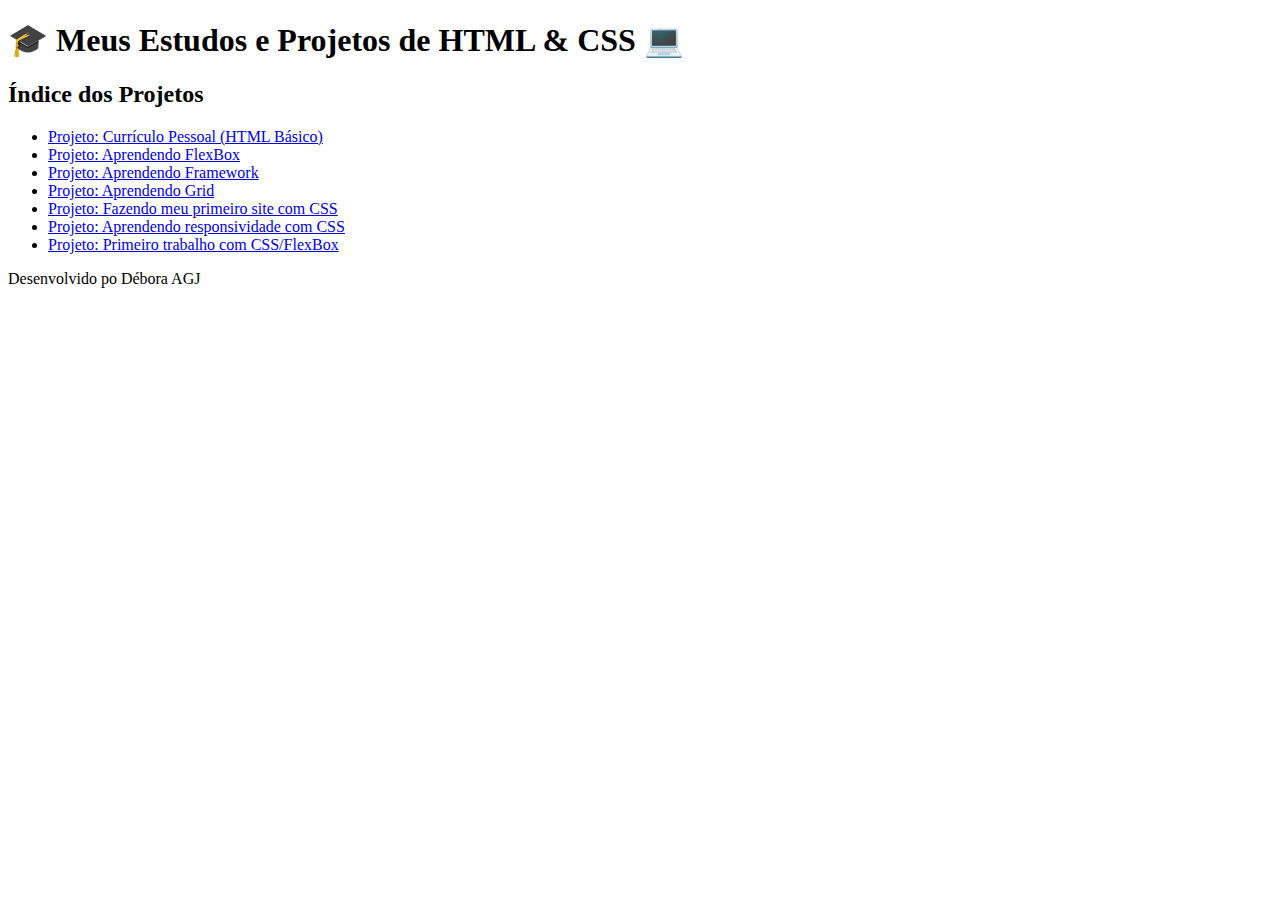
<file: index.html>
<!DOCTYPE html>
<html lang="en">
<head>
    <meta charset="UTF-8">
    <meta name="viewport" content="width=device-width, initial-scale=1.0">
    <title>Galeria de Páginas</title>
</head>
<body>
    <header>
        <h1>🎓 Meus Estudos e Projetos de HTML & CSS 💻</h1>
    </header>
    <main>
        <section>
            <h2>Índice dos Projetos</h2>
            <ul>
                <li>
                    <a href="./CurriculoComHTML/index.html" target="_blank">
                        Projeto: Currículo Pessoal (HTML Básico)
                    </a>
                </li>
                <li>
                    <a href="./FlexBox/index.html" target="_blank">
                        Projeto: Aprendendo FlexBox
                    </a>
                </li>
                <li>
                    <a href="./Framework/index.html" target="_blank">
                        Projeto: Aprendendo Framework
                    </a>
                </li>
                <li>
                    <a href="./Grid/index.html" target="_blank">
                        Projeto: Aprendendo Grid
                    </a>
                </li>
                <li>
                    <a href="./MeuPrimeiroSiteComCSS/index.html" target="_blank">
                        Projeto: Fazendo meu primeiro site com CSS
                    </a>
                </li>
                <li>
                    <a href="./Mobile/index.html" target="_blank">
                        Projeto: Aprendendo responsividade com CSS
                    </a>
                </li>
                <li>
                    <a href="./Trabalho-PortifolioEmCSSeFlexBox/index.html" target="_blank">
                        Projeto: Primeiro trabalho com CSS/FlexBox
                    </a>
                </li>
                </ul>
        </section>
    </main>
    
    <footer>
        <p>Desenvolvido po Débora AGJ</p>
    </footer>
</body>
</html>
</file>
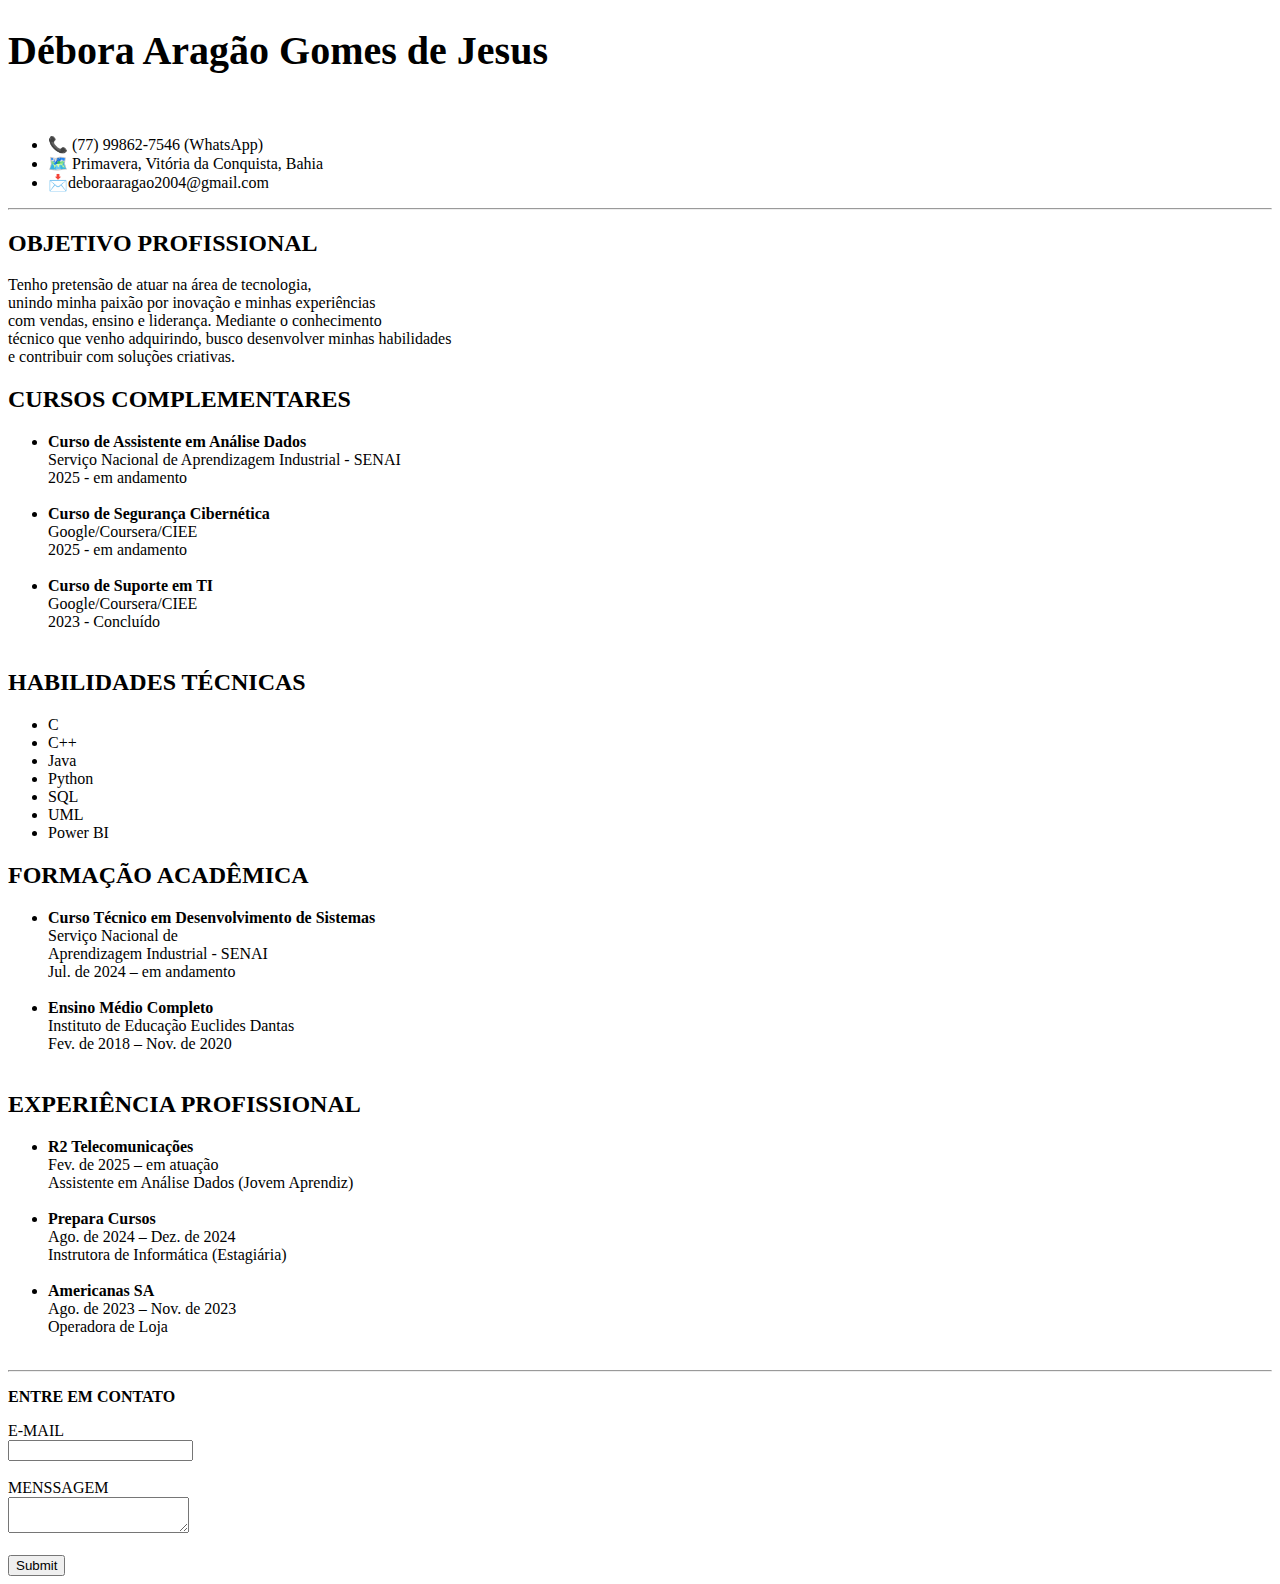
<file: CurriculoComHTML/index.html>
<!DOCTYPE html>
<html lang="pt-br">
<head>
    <meta charset="UTF-8">
    <meta name="viewport" content="width=device-width, initial-scale=1.0">
    <title>Currículo - Débora Aragão</title>
</head>
<body>

    <h1 style="font-size: 40px;">Débora Aragão Gomes de Jesus</h1><br>
    <ul>
        <li>📞 (77) 99862-7546 (WhatsApp)</li>
        <li>🗺️ Primavera, Vitória da Conquista, Bahia</li>
        <li style="cursor: pointer;">📩deboraaragao2004@gmail.com</li>
    </ul>

    <hr>

    <h2>OBJETIVO PROFISSIONAL</h2>
    <p>Tenho pretensão de atuar na área de tecnologia, <br>
        unindo minha paixão por inovação e minhas experiências <br> 
        com vendas, ensino e liderança. Mediante o conhecimento <br>
        técnico que venho adquirindo, busco desenvolver minhas habilidades <br> 
        e contribuir com soluções criativas.</p>

     <h2>CURSOS COMPLEMENTARES</h2>   
     <ul>
        <li><b>Curso de Assistente em Análise Dados</b><br>
            Serviço Nacional de Aprendizagem Industrial - SENAI <br>
            2025 - em andamento</li><br>
        <li> <b>Curso de Segurança Cibernética </b><br>
            Google/Coursera/CIEE <br>
            2025 - em andamento</li> <br>
        <li><b>Curso de Suporte em TI</b><br> 
            Google/Coursera/CIEE <br>
            2023 - Concluído</li> <br>
    </ul>

    <h2>HABILIDADES TÉCNICAS</h2> 
    
    <ul>
        <li>C</li>
        <li>C++</li>
        <li>Java</li>
        <li>Python</li>
        <li>SQL</li>
        <li>UML</li>
        <li>Power BI</li>
    </ul>

    <h2>FORMAÇÃO ACADÊMICA</h2>
     <ul>
        <li><b>Curso Técnico em Desenvolvimento de Sistemas</b><br>
        Serviço Nacional de  <br>
        Aprendizagem Industrial - SENAI <br>
        Jul. de 2024 – em andamento</li><br>
        <li><b>Ensino Médio Completo</b><br>
        Instituto de Educação Euclides Dantas <br>
        Fev. de 2018 – Nov. de 2020</li> <br>
    </ul>

    <h2>EXPERIÊNCIA PROFISSIONAL</h2>
    <ul>
        <li><b>R2 Telecomunicações</b><br>
        Fev. de 2025 – em atuação <br>
        Assistente em Análise Dados (Jovem Aprendiz)</li><br>
        <li><b>Prepara Cursos</b><br>
        Ago. de 2024 – Dez. de 2024 <br>
        Instrutora de Informática (Estagiária)</li><br>
        <li><b>Americanas SA</b><br>
        Ago. de 2023 – Nov. de 2023 <br>
        Operadora de Loja </li><br>
    </ul>

    <hr>

     <form action="formulario.html" method="post">
        <p><b> ENTRE EM CONTATO </b></p>
        E-MAIL <br><input type="email" name="e-mail"><br><br>
        MENSSAGEM <br><textarea name="" id=""></textarea><br><br>
        <input type="submit">
    </form>


</body>
</html>
</file>
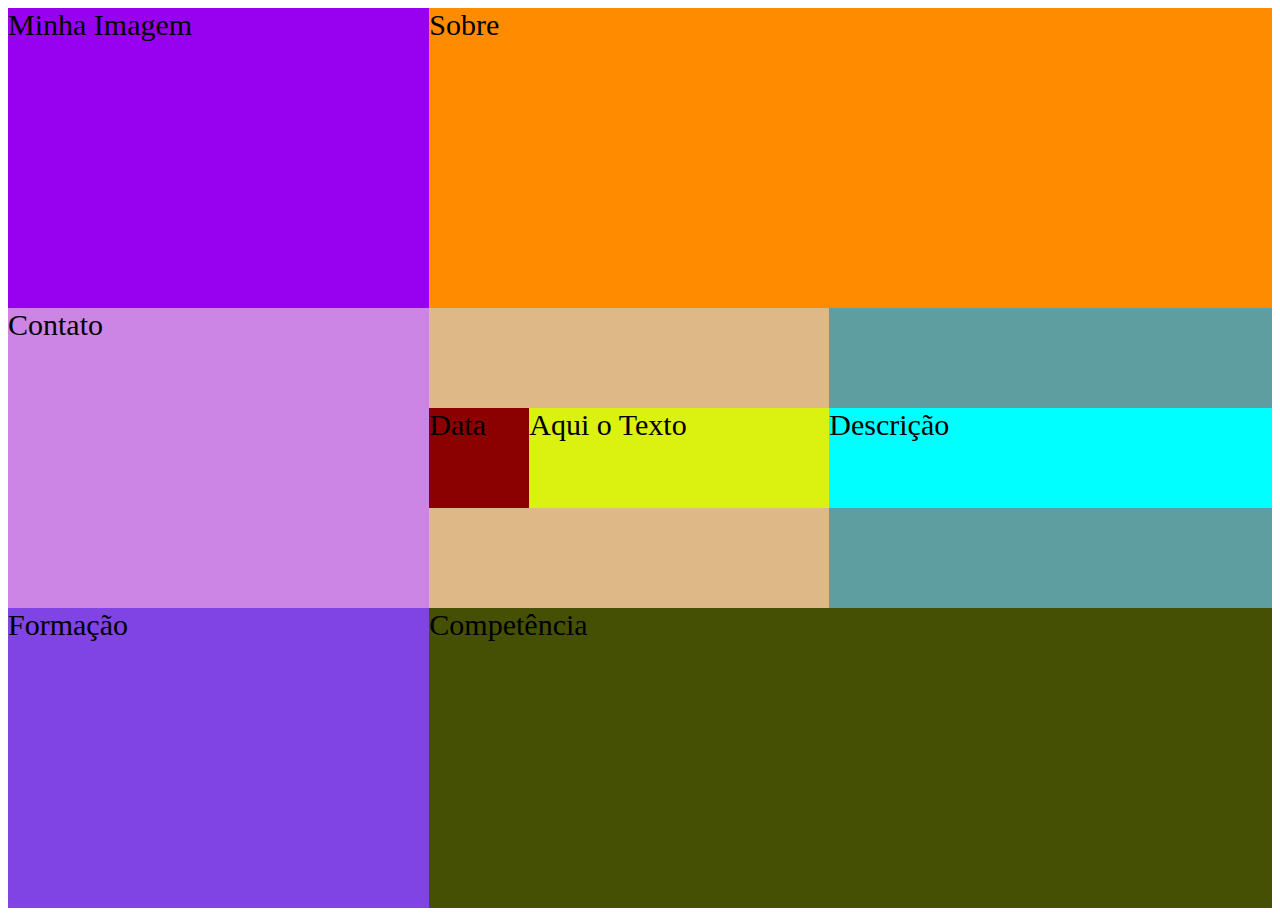
<file: FlexBox/index.html>
<!DOCTYPE html>
<html lang="pt-br">

<head>
    <meta charset="UTF-8">
    <meta name="viewport" content="width=device-width, initial-scale=1.0, user-scalable=0" />
    <link rel="stylesheet" href="style.css" type="text/css" />
    <title>Exemplo de Flexbox</title>
</head>

<body>

    <section>
        <div class="geral">

            <div class="left">
                <div class="img-perfil">Minha Imagem</div>
                <div class="contato">Contato</div>
                <div class="formacao">Formação</div>
            </div>

            <div class="right">
                <div class="sobre">Sobre</div>
                <div class="experiencia">
                    <div class="ano">
                        <div class="data">Data</div>
                        <div class="texto1">Aqui o Texto</div>
                    </div>
                    <div class="texto2">
                        <div class="descricao">Descrição</div>
                    </div>
                </div>
                <div class="competencia">Competência</div>
            </div>
        </div>
    </section>

</body>

</html>
</file>
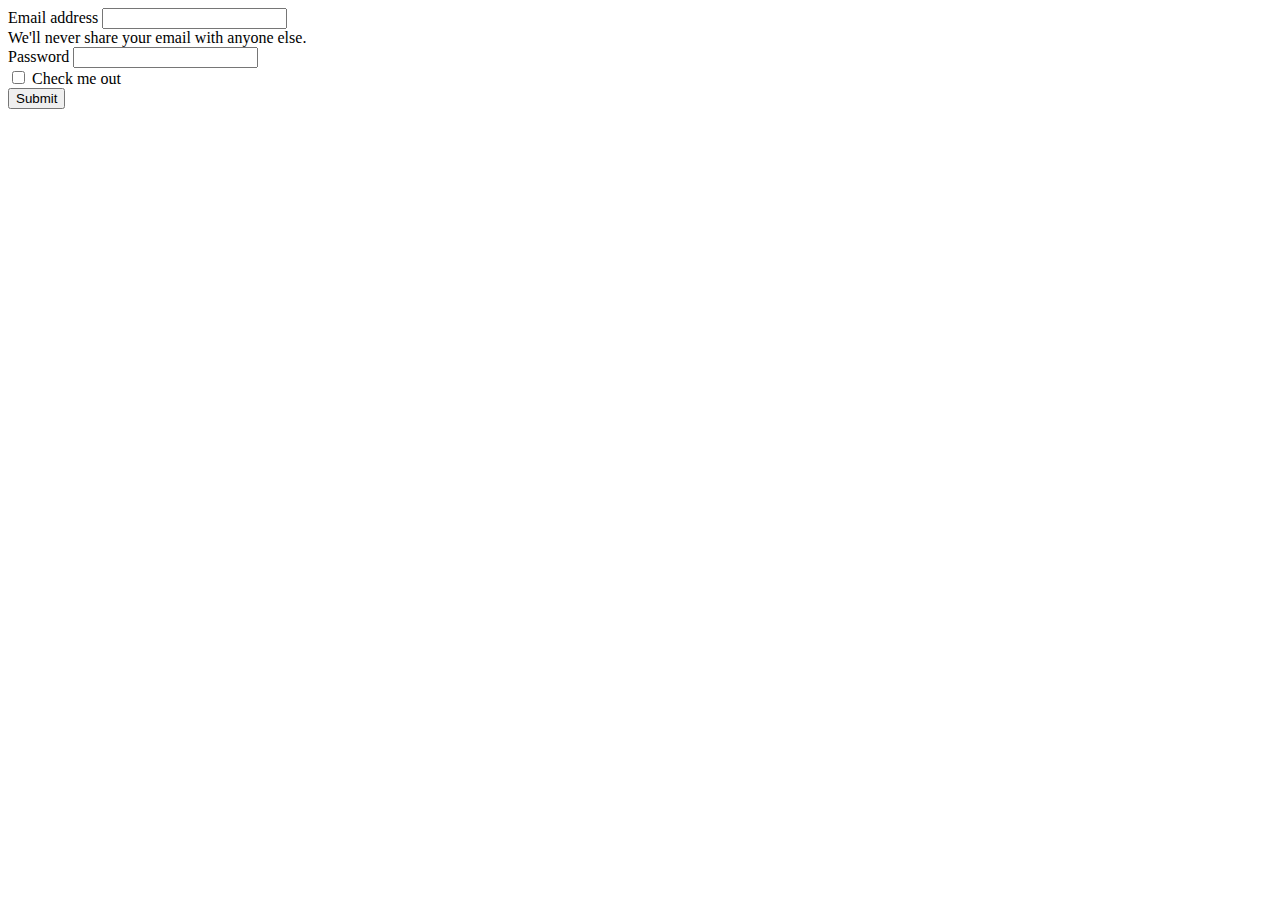
<file: Framework/index.html>
<!DOCTYPE html>
<html lang="en">

<head>
    <meta charset="UTF-8">
    <meta name="viewport" content="width=device-width, initial-scale=1.0">
    <link href="https://cdn.jsdelivr.net/npm/bootstrap@5.3.8/dist/css/bootstrap.min.css" rel="stylesheet"
        integrity="sha384-sRIl4kxILFvY47J16cr9ZwB07vP4J8+LH7qKQnuqkuIAvNWLzeN8tE5YBujZqJLB" crossorigin="anonymous">
    <title>Document</title>
</head>

<body>
    <form>
        <div class="mb-3">
            <label for="exampleInputEmail1" class="form-label">Email address</label>
            <input type="email" class="form-control" id="exampleInputEmail1" aria-describedby="emailHelp">
            <div id="emailHelp" class="form-text">We'll never share your email with anyone else.</div>
        </div>
        <div class="mb-3">
            <label for="exampleInputPassword1" class="form-label">Password</label>
            <input type="password" class="form-control" id="exampleInputPassword1">
        </div>
        <div class="mb-3 form-check">
            <input type="checkbox" class="form-check-input" id="exampleCheck1">
            <label class="form-check-label" for="exampleCheck1">Check me out</label>
        </div>
        <button type="submit" class="btn btn-primary">Submit</button>
    </form>
</body>

</html>
</file>
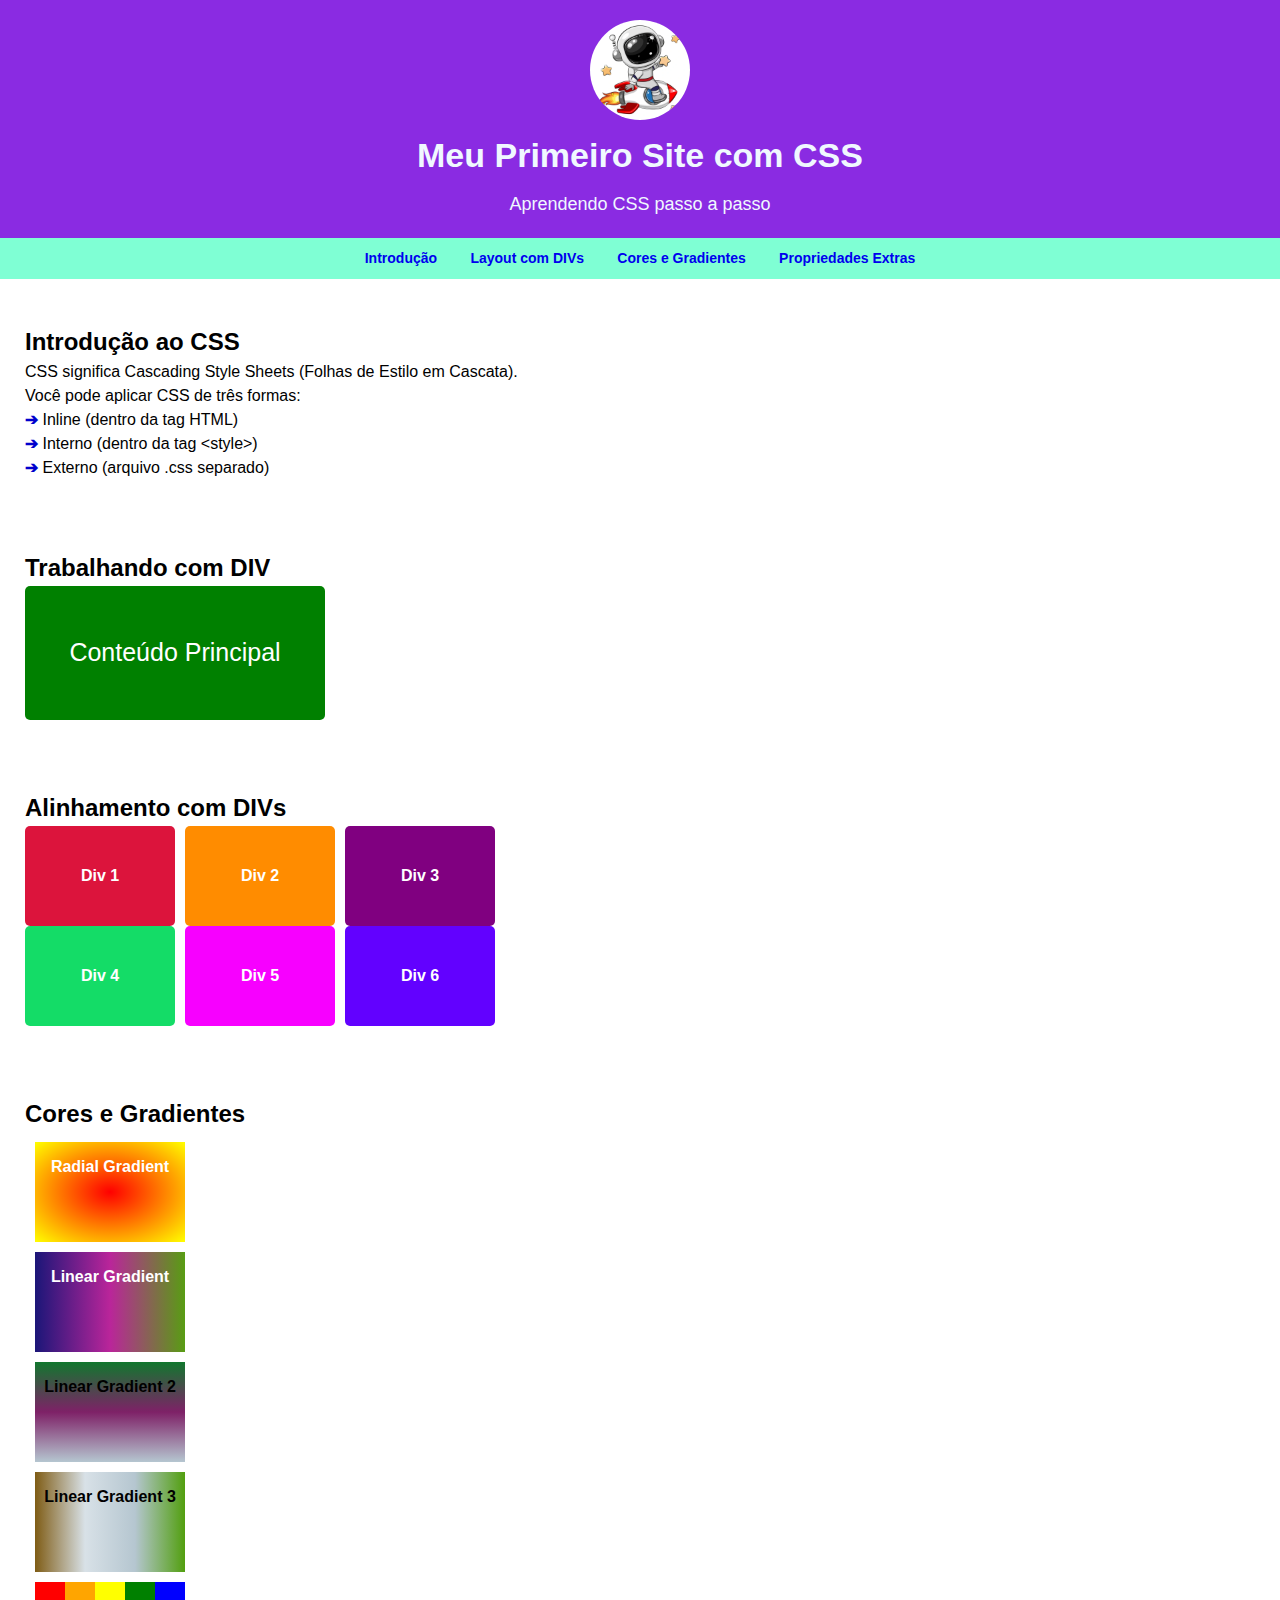
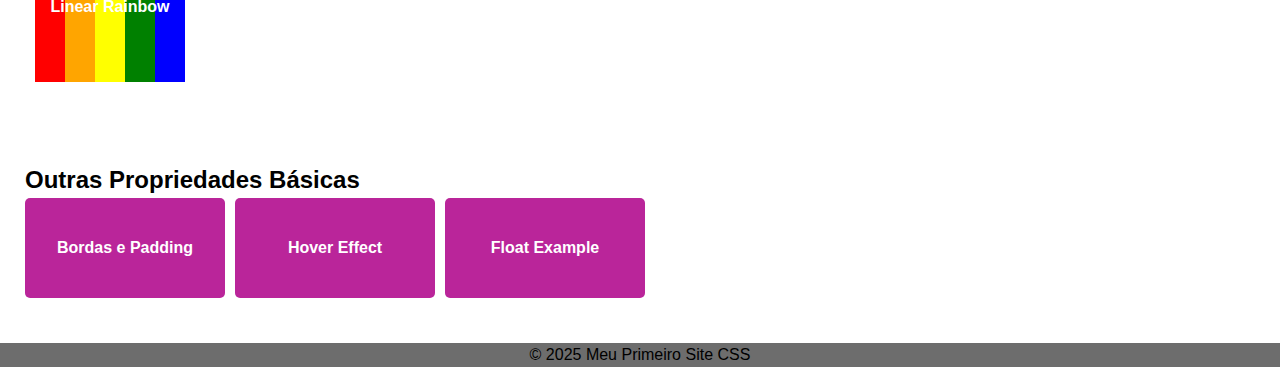
<file: MeuPrimeiroSiteComCSS/index.html>
<!DOCTYPE html>
<html lang="pt-br">

<head>
    <meta charset="UTF-8">
    <title>Aula Básica de CSS</title>
    <link rel="stylesheet" href="style.css">
</head>

<body>

    <!-- =========================
         Cabeçalho - id (Identificador único) - class (Classe reutilizável)
         ========================= -->
    <header class="header">
        <div class="profile-photo"></div>
        <h1 class="main-title">Meu Primeiro Site com CSS</h1>
        <p class="subtitle">Aprendendo CSS passo a passo</p>
    </header>

    <!-- =========================
         Menu de Navegação
         ========================= -->
    <nav class="main-nav">
        <a href="#sec-intro">Introdução</a>
        <a href="#sec-layout">Layout com DIVs</a>
        <a href="#sec-colors">Cores e Gradientes</a>
        <a href="#sec-extras">Propriedades Extras</a>
    </nav>

    <!-- =========================
         Seção 1 - Introdução
         ========================= -->
    <section id="sec-intro" class="section">
        <h2>Introdução ao CSS</h2>
        <p>CSS significa Cascading Style Sheets (Folhas de Estilo em Cascata).</p>
        <p>Você pode aplicar CSS de três formas:</p>
        <ul>
            <li>Inline (dentro da tag HTML)</li>
            <li>Interno (dentro da tag &lt;style&gt;)</li>
            <li>Externo (arquivo .css separado)</li>
        </ul>
    </section>

    <!-- =========================
     Seção 2 - Trabalhando com DIV - Usada para agrupar elementos e organizar o layout de uma página.
     ========================= -->
    <section id="sec-layout" class="section">
        <h2>Trabalhando com DIV</h2>
        <div class="box-principal">Conteúdo Principal</div> <!-- Box: Caixa-->
    </section>

    <!-- =========================
     Seção 3 - Alinhamento com DIVs
     ========================= -->
    <section id="sec-alinhamento" class="section">
        <h2>Alinhamento com DIVs</h2>
        <div class="alinhamento-box box1">Div 1</div>
        <div class="alinhamento-box box2">Div 2</div>
        <div class="alinhamento-box box3">Div 3</div>
        <div style="clear: both;"></div> 
        <div class="alinhamento-box box4">Div 4</div>
        <div class="alinhamento-box box5">Div 5</div>
        <div class="alinhamento-box box6">Div 6</div>
        <div style="clear: both;"></div> 
    </section>


    <!-- =========================
         Seção 4 - Cores e Gradientes
         ========================= -->
    <section id="sec-colors" class="section">
        <h2>Cores e Gradientes</h2>
        <div class="color-box color1">Radial Gradient</div>
        <div class="color-box color2">Linear Gradient</div>
        <div class="color-box color3">Linear Gradient 2</div>
        <div class="color-box color4">Linear Gradient 3</div>
        <div class="color-box color5">Linear Rainbow</div>
    </section>

    <!-- =========================
         Seção 5 - Propriedades Extras
         ========================= -->
    <section id="sec-extras" class="section">
        <h2>Outras Propriedades Básicas</h2>
        <div class="extras">
            <div class="extra-box border-box">Bordas e Padding</div>
            <div class="extra-box hover-box">Hover Effect</div>
            <div class="extra-box float-box">Float Example</div>
            <div style="clear:both;"></div> 
        </div>
    </section>

    <footer class="footer">
        <p>© 2025 Meu Primeiro Site CSS</p>
    </footer>

</body>

</html>
</file>
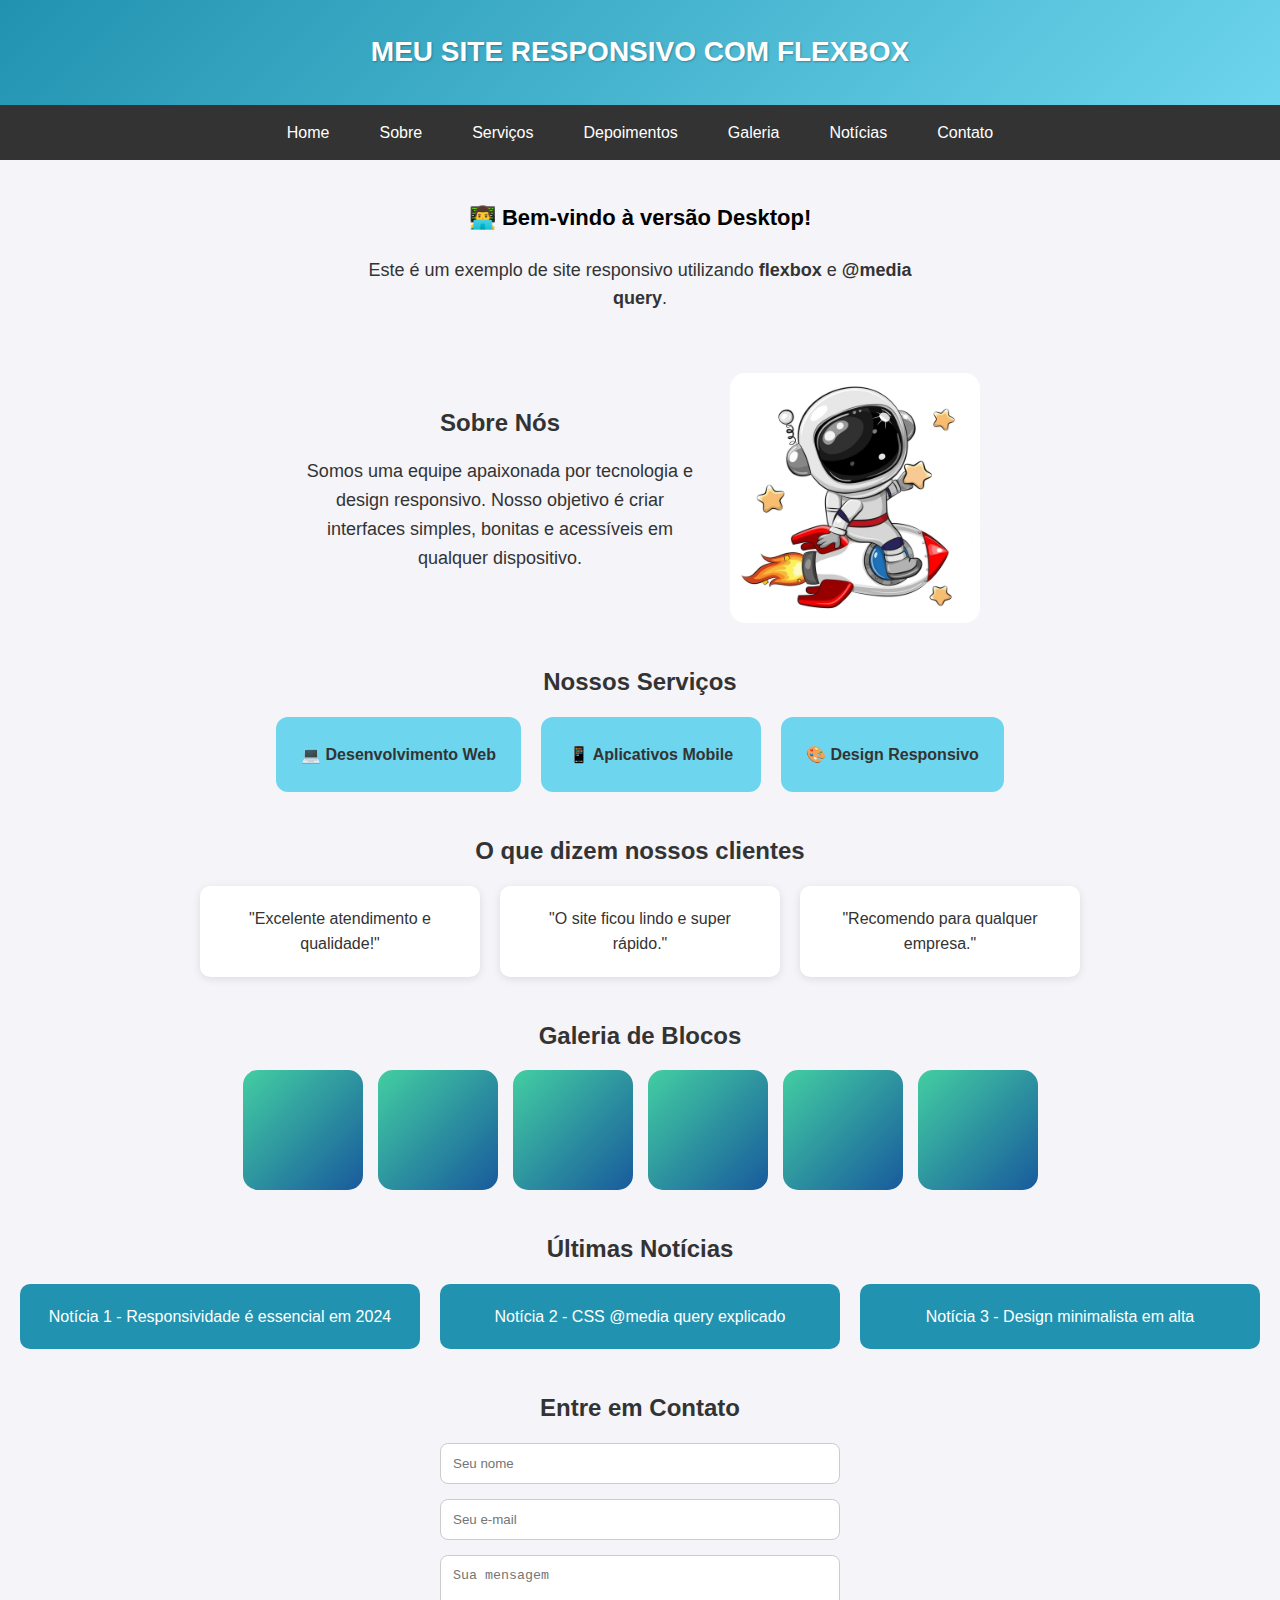
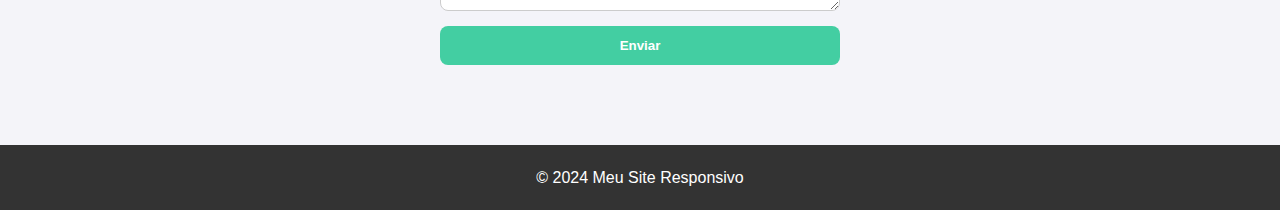
<file: Mobile/index.html>
<!DOCTYPE html>
<html lang="pt-br">
<head>
    <meta charset="UTF-8">
    <meta name="viewport" content="width=device-width, initial-scale=1.0">
    <title>Meu Site Responsivo Completo</title>
    <link rel="stylesheet" href="style.css">
</head>
<body>
    <header>
        <h1>MEU SITE RESPONSIVO COM FLEXBOX</h1>
    </header>

    <nav>
        <ul>
            <li><a href="#">Home</a></li>
            <li><a href="#">Sobre</a></li>
            <li><a href="#">Serviços</a></li>
            <li><a href="#">Depoimentos</a></li>
            <li><a href="#">Galeria</a></li>
            <li><a href="#">Notícias</a></li>
            <li><a href="#">Contato</a></li>
        </ul>
    </nav>

    <main>
        <section>
            <h2 class="msg-desktop">👨‍💻 Bem-vindo à versão Desktop!</h2>
            <h2 class="msg-mobile">📱 Bem-vindo à versão Mobile!</h2>
            <p>Este é um exemplo de site responsivo utilizando <b>flexbox</b> e <b>@media query</b>.</p>
        </section>

        <section class="sobre">
            <div class="sobre-texto">
                <h2>Sobre Nós</h2>
                <p>Somos uma equipe apaixonada por tecnologia e design responsivo. Nosso objetivo é criar interfaces simples, bonitas e acessíveis em qualquer dispositivo.</p>
            </div>
            <div class="sobre-img"></div>
        </section>

        <section class="servicos">
            <h2>Nossos Serviços</h2>
            <div class="cards">
                <div class="card">💻 Desenvolvimento Web</div>
                <div class="card">📱 Aplicativos Mobile</div>
                <div class="card">🎨 Design Responsivo</div>
            </div>
        </section>

        <section class="depoimentos">
            <h2>O que dizem nossos clientes</h2>
            <div class="depoimentos-flex">
                <div class="depoimento">"Excelente atendimento e qualidade!"</div>
                <div class="depoimento">"O site ficou lindo e super rápido."</div>
                <div class="depoimento">"Recomendo para qualquer empresa."</div>
            </div>
        </section>

        <section>
            <h2>Galeria de Blocos</h2>
            <div class="flex">
                <div class="bloco"></div>
                <div class="bloco"></div>
                <div class="bloco"></div>
                <div class="bloco"></div>
                <div class="bloco"></div>
                <div class="bloco"></div>
            </div>
        </section>

        <section class="noticias">
            <h2>Últimas Notícias</h2>
            <div class="noticias-grid">
                <div class="noticia">Notícia 1 - Responsividade é essencial em 2024</div>
                <div class="noticia">Notícia 2 - CSS @media query explicado</div>
                <div class="noticia">Notícia 3 - Design minimalista em alta</div>
            </div>
        </section>

        <section class="contato">
            <h2>Entre em Contato</h2>
            <form>
                <input type="text" placeholder="Seu nome" required>
                <input type="email" placeholder="Seu e-mail" required>
                <textarea placeholder="Sua mensagem"></textarea>
                <button type="submit">Enviar</button>
            </form>
        </section>
    </main>

    <footer>
        <p>© 2024 Meu Site Responsivo </p>
    </footer>
</body>
</html>
</file>
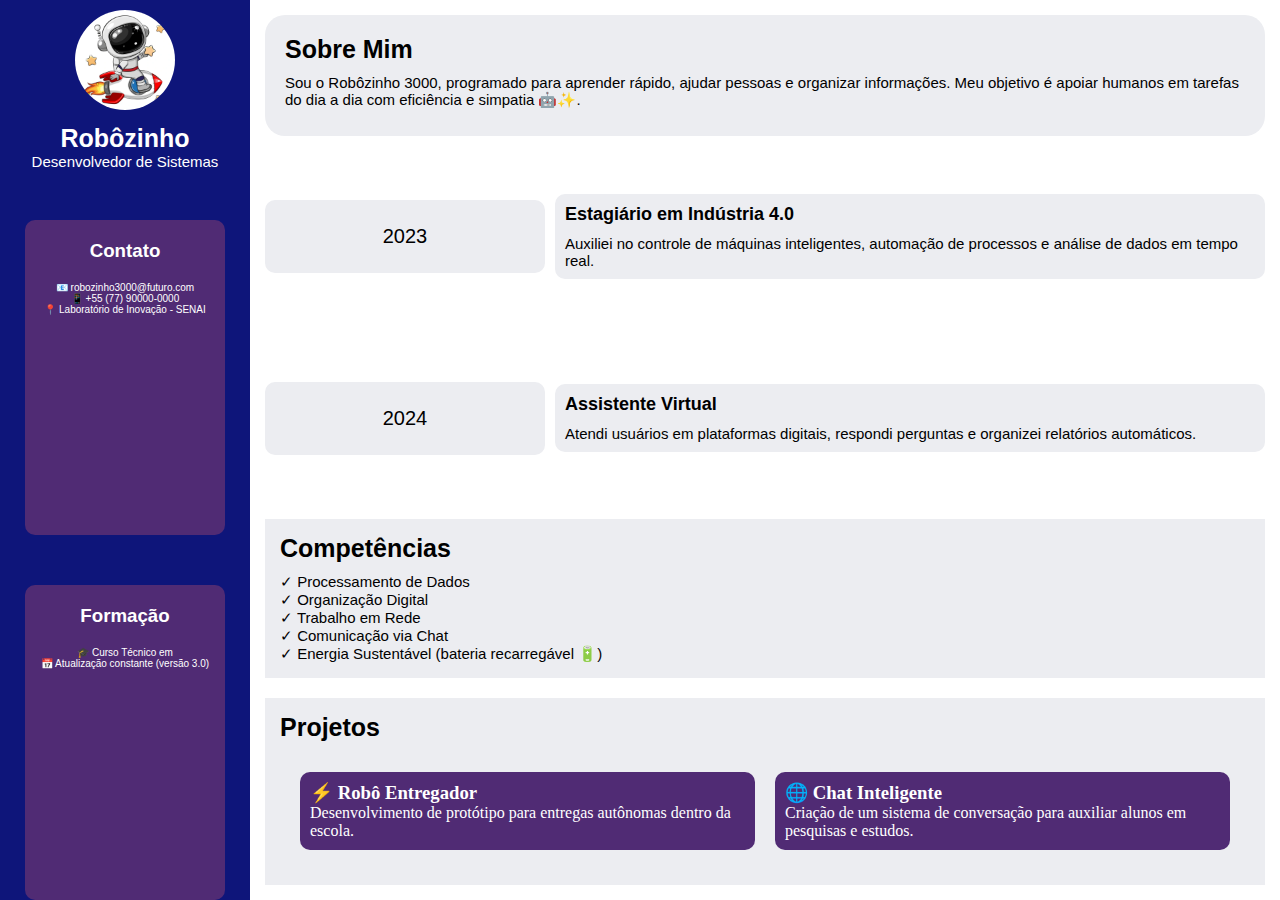
<file: Trabalho-PortifolioEmCSSeFlexBox/index.html>
<!DOCTYPE html>
<html lang="pt-br">

<head>
  <meta charset="UTF-8">
  <meta name="viewport" content="width=device-width, initial-scale=1.0, user-scalable=0" />
  <link rel="stylesheet" href="style.css" type="text/css" />
  <title>Currículo do Robôzinho</title>
</head>

<body>

  <section>
    <div class="geral">

      <!-- COLUNA ESQUERDA -->
      <div class="left">
        <div class="img-perfil">
          <img src="imagem.webp" alt="Foto do Robôzinho" width="120">
          <h2>Robôzinho</h2>
          <p>Desenvolvedor de Sistemas</p>
        </div>

        <div class="contato">
          <h3>Contato</h3>
          <p>📧 robozinho3000@futuro.com</p>
          <p>📱 +55 (77) 90000-0000</p>
          <p>📍 Laboratório de Inovação - SENAI</p>
        </div>

        <div class="formacao">
          <h3>Formação</h3>
          <p>🎓 Curso Técnico em </p>
          <p>📅 Atualização constante (versão 3.0)</p>
        </div>
      </div>

      <!-- COLUNA DIREITA -->
      <div class="right">

        <div class="sobre">
          <h2>Sobre Mim</h2>
          <p>Sou o Robôzinho 3000, programado para aprender rápido, ajudar pessoas e organizar informações.
            Meu objetivo é apoiar humanos em tarefas do dia a dia com eficiência e simpatia 🤖✨.</p>
        </div>

        <div class="experiencia">
          <div class="ano">2023</div>
          <div class="texto">
            <h3>Estagiário em Indústria 4.0</h3>
            <p>Auxiliei no controle de máquinas inteligentes, automação de processos e análise de dados em tempo real.
            </p>
          </div>
        </div>

        <div class="experiencia">
          <div class="ano">2024</div>
          <div class="texto">
            <h3>Assistente Virtual</h3>
            <p>Atendi usuários em plataformas digitais, respondi perguntas e organizei relatórios automáticos.</p>
          </div>
        </div>

        <div class="competencia">
          <h2>Competências</h2>
          <ul>
            <li>Processamento de Dados</li>
            <li>Organização Digital</li>
            <li>Trabalho em Rede</li>
            <li>Comunicação via Chat</li>
            <li>Energia Sustentável (bateria recarregável 🔋)</li>
          </ul>
        </div>

        <div class="projetos">
          <h2>Projetos</h2>
          <div class="lista-projetos">
            <div class="projeto">
              <h3>⚡ Robô Entregador</h3>
              <p>Desenvolvimento de protótipo para entregas autônomas dentro da escola.</p>
            </div>
            <div class="projeto">
              <h3>🌐 Chat Inteligente</h3>
              <p>Criação de um sistema de conversação para auxiliar alunos em pesquisas e estudos.</p>
            </div>
          </div>
        </div>

      </div>
    </div>
  </section>
</body>

</html>
</file>
<file: FlexBox/style.css>
*{
    font-size: 30px;
}

.geral{
    display: flex;
    background-color: olive;
    height: 900px;
}

/* LADO ESQUERDO */

.left{
    flex: 1;
    display: flex;
    flex-direction: column;
    background-color: rgb(233, 233, 92);
}

.img-perfil{
    flex: 1;
    background-color: rgb(152, 0, 240);
}

.contato{
    flex: 1;
    background-color: rgb(204, 133, 228);
}

.formacao{
    flex: 1;
    background-color: rgb(128, 67, 228);
}

/* LADO DIREITO */

.right{
    flex: 2;
    display: flex;
    flex-direction: column;
    background-color: rgb(69, 80, 5);
}


.sobre{
    flex: 1;
    background-color: darkorange;
}

/*experiencia é pai de ano*/

.experiencia{
    flex: 1;
    display: flex;
    flex-direction: row;
}

/*ano é pai de data e texto*/

.ano{
    flex: 1;
    display: flex;
    align-items: center;
    justify-content: space-between;
    background-color: burlywood;
}

.data{
    justify-content: flex-start;
    background-color: darkred;
    height: 100px;
    width: 100px;
}

.texto1{
    justify-content: flex-end;
    background-color: rgb(219, 241, 16);
    height: 100px;
    width: 300px;
}

/* texto2 é pai de descrição */

.texto2{
    flex: 2;
    display: flex;
    align-items: center;
    flex-direction: row;
    background-color: cadetblue;
}

.descricao{
    flex: 1;
    background-color: aqua;
    height: 100px;
    width: 20px;
}

.competencia{
    flex: 1;
}
</file>
<file: MeuPrimeiroSiteComCSS/style.css>
*{
    margin: 0;
    padding: 0;
}

body{
    font-family: Verdana, Geneva, Tahoma, sans-serif;
    background-color: white;
    color: black;
    line-height: 1.5;
}

/* CABEÇALHO */

header{
    background-color: blueviolet;
    color:white;
    text-align: center;
    padding: 20px;
}

.profile-photo{
    background-color: aliceblue;
    width: 100px;
    height: 100px;
    border-radius: 50%;
    margin: 0 auto 10px auto;
    background-image: url('imagem.webp');
    background-size: cover;
    background-position: center;
}

.main-title{
    margin-bottom: 10px;
    font-size: 34px;
    color:aliceblue;
}

.subtitle{
    font-size: 18px;
    color:aliceblue;
}

/* MENU DE NAVEGAÇÃO*/

.main-nav{
    text-align: center;
    color: aliceblue;
    font-size: 12px;
    text-decoration: none;
    font-weight: bold;
    background-color:aquamarine;
    padding: 10px 0;
    margin-bottom: 20px;
    
}

.main-nav a{
    font-size: 14px;
    text-decoration: none;
    font-weight: bold;
    margin: 0 15px;
    transition: color 0.3s;
    transition: font-size 0.3s;
}

.main-nav a:hover{
    color: brown;
    font-size: 20px;
}

/* SEÇÕES - INTRODUÇÃO AO CSS */

.section{
    padding: 25px;
    margin-bottom: 20px;
    background-color: white;
    border-radius: 4%;
    box-shadow: 0 0 5px white;
}

#sec-intro ul li{
    list-style: none;
}

#sec-intro ul li::before{
    content: '\2794\ ';
    color:mediumblue;
    font-weight: bold;
}

/* TRABALHANDO COM DIVS */

.box-principal {
    color: white;
    background-color: green;
    width: 300px;
    height: 50x;
    border-radius: 5px;
    text-align: center;
    padding: 48px 0;
    font-size: 25px;
}

/*ALINHAMENTO DE DIVS*/

.alinhamento-box{
    float: left;
    text-align: center;
    color: white;
    font-weight: bold;
    line-height: 100px;
    height: 20px;
    margin-right: 10px;
    border-radius: 5px

}

.box1, .box2, .box3, .box4, .box5, .box6{
    width: 150px;
    height: 100px;
}

.box1{
    background-color: crimson;
}

.box2{
    background-color: darkorange;
}

.box3{
    background-color: purple;
}

.box4{
    background-color: rgb(20, 220, 103);
}

.box5{
    background-color: rgb(247, 0, 255);
}

.box6{
    background-color: rgb(98, 1, 255);
}

/* CORES E GRADIENTES */

.color-box{
    width: 150px;
    height: 100px;
    margin: 10px;
    text-align: center;
    line-height: 50px;
    color: white;
    font-weight: bold;
}

.color1 { background: radial-gradient(red, yellow); }
.color2 { background: linear-gradient(90deg, #1b1678 0%, #ba259a 50%, #589d13 100%); }
.color3 { background: linear-gradient(to bottom, #11772e 0%, #7e2167 50%, #b5c6d0 100%); color: black; }
.color4 { background: linear-gradient(to right, #7f5c15, #d8e1e7, #b5c6d0, #529f0f); color: black; }
.color5 { background: linear-gradient(to right, red 20%, orange 20% 40%, yellow 40% 60%, green 60% 80%, blue 80%); }

/* OUTRAS PROPRIEDADES */

.extra-box{
    float: left;
    text-align: center;
    color: white;
    font-weight: bold;
    line-height: 100px;
    height: 20px;
    margin-right: 10px;
    border-radius: 5px
}

.border-box, .hover-box, .float-box{
    width: 200px;
    height: 100px;
    background-color: #ba259a;
}

.footer{
     background-color: rgb(109, 109, 109);
     text-align: center;
}
</file>
<file: Trabalho-PortifolioEmCSSeFlexBox/style.css>
*{
    margin: 0;
    padding: 0;
}

.geral{
    display: flex;
    flex-direction: row;
    height: 900px;
}

/* ---- LADO ESQUERDO ---- */

.left{
    flex: 1;
    display: flex;
    flex-direction: column;
    color: white;
    background-color: rgb(14, 21, 122);
    gap: 50px;
    text-align: center;
    align-items: center;
    justify-content: center;
}

/* IMAGEM DE PERFIL E TEXTO DA MESMA */

.img-perfil img {
    flex: 1;
    width: 100px;
    height: 100px;
    margin:10px;
    border-radius: 50px;
}

.img-perfil h2{
    font-family:'Franklin Gothic Medium', 'Arial Narrow', Arial, sans-serif;
    font-size: 25px;
}

.img-perfil P{
    font-family:'Franklin Gothic Medium', 'Arial Narrow', Arial, sans-serif;
    font-size: 15px;
}

/* CONTATO, FORMAÇÃO E TEXTO DE AMBAS*/

.contato, .formacao{
    flex: 1;
    background-color: rgb(80, 43, 116);
    border-radius: 10px;
    width: 200px;
}

.contato h3, .formacao h3{
    font-family:'Franklin Gothic Medium', 'Arial Narrow', Arial, sans-serif;
    margin: 20px 0;
}

.contato p, .formacao p{
    font-family:'Franklin Gothic Medium', 'Arial Narrow', Arial, sans-serif;
    font-size: 10px;
}

/* LADO DIREITO */

.right{
    flex: 4;
    display: flex;
    flex-direction: column;
    margin: 15px 15px ;
    gap: 20px;
}

.sobre{
    flex: 1;
    background-color: rgb(236, 237, 241);
    padding: 20px;
    border-radius: 20px;
}

.experiencia{
    flex: 2;
    display: flex;
    flex-direction: row;
    gap: 10px;
    align-items: center;
    justify-content: center;
}

.ano{
    flex: 1;
    background-color:  rgb(236, 237, 241);
    border-radius: 10px;
    padding: 25px;
    text-align: center;
    font-size: 20px;
    font-family:'Franklin Gothic Medium', 'Arial Narrow', Arial, sans-serif;
}

.texto{
    flex: 3;
    background-color:  rgb(236, 237, 241);
    border-radius: 10px;
    padding: 10px;
}

.competencia{
    flex: 1;
    background-color: rgb(236, 237, 241);
    padding: 15px;
}

.projetos{
    flex: 1;
    display: flex;
    flex-direction: column;
    background-color: rgb(236, 237, 241) ;
    padding: 15px;
}

.lista-projetos{
    flex: 1;
    display: flex;
    flex-direction: row;
    gap: 20px;
    margin: 20px;
}

.projeto{
    flex: 1;
    background-color:  rgb(80, 43, 116);
    border-radius: 10px;
    color: white;
    padding: 10px;
}


/* FORMATAÇÃO DE TEXTOS */

.sobre h2, .competencia h2, .projetos h2{
    font-family:'Franklin Gothic Medium', 'Arial Narrow', Arial, sans-serif;
    font-size: 25px;
    margin-bottom: 10px;
}

.texto h3{
    font-family:'Franklin Gothic Medium', 'Arial Narrow', Arial, sans-serif;
    font-size: 18px;
    margin-bottom: 10px;
}

.sobre p, .texto p, .competencia li {
    font-family:'Franklin Gothic Medium', 'Arial Narrow', Arial, sans-serif;
    font-size: 15px;
}

.competencia ul{
    list-style-type: none;
}

.competencia li::before{
    content: '\2713  ';
}
</file>
<file: Mobile/style.css>
/* ========================
   RESET BÁSICO
   ======================== */
* {
    margin: 0;
    padding: 0;
    box-sizing: border-box;
}

/* ========================
   ESTILOS GERAIS
   ======================== */
body {
    font-family: "Segoe UI", Arial, sans-serif;
    background-color: #f4f4f9;
    color: #333;
    line-height: 1.6;
}

/* Títulos e Parágrafos */
h2 {
    margin-bottom: 15px;
    font-size: 24px;
}

section p {
    max-width: 600px;
    margin: 0 auto 20px auto; /* Adicionado margin-bottom */
    font-size: 18px;
}

/* Cabeçalho */
header {
    display: flex;
    justify-content: center;
    align-items: center;
    background: linear-gradient(135deg, #2193b0, #6dd5ed);
    padding: 30px 20px; /* Aumentado o padding vertical */
    color: white;
    text-shadow: 1px 1px 2px #00000044;
}
header h1 {
    font-size: 28px;
}

/* Menu de Navegação */
nav {
    background-color: #333;
}
nav ul {
    list-style: none;
    display: flex;
    justify-content: center;
    flex-wrap: wrap;
    padding: 10px; /* Adicionado padding para separar do topo */
}
nav li {
    margin: 5px 10px; /* Ajustado a margem */
}
nav a {
    color: white;
    text-decoration: none;
    padding: 8px 15px;
    border-radius: 8px;
    transition: 0.3s;
}
nav a:hover {
    background-color: #6dd5ed;
    color: #333;
}

/* Conteúdo Principal */
main {
    padding: 20px;
    text-align: center;
}
/* Espaçamento entre todas as seções */
main section {
    padding: 20px 0;
}

/* Mensagens Desktop/Mobile */
.msg-desktop, .msg-mobile {
    font-size: 22px;
    margin-bottom: 20px; /* Adicionado mais espaçamento */
    color: rgb(0, 0, 0);
}
.msg-mobile {
    display: none;
}

/* ========================
   SEÇÕES INDIVIDUAIS
   ======================== */
/* Seção Sobre */
.sobre {
    display: flex;
    justify-content: center;
    align-items: center;
    gap: 30px; /* Aumentado o espaçamento entre os elementos */
    flex-wrap: wrap;
}
.sobre-texto {
    max-width: 400px;
}
.sobre-img {
    width: 250px;
    height: 250px;
    background: url('imagem.webp') no-repeat center/cover;
    border-radius: 15px;
}

/* Seção Serviços */
.servicos .cards {
    display: flex;
    gap: 20px;
    justify-content: center;
    flex-wrap: wrap;
}
.card {
    background: #6dd5ed;
    padding: 25px; /* Aumentado o padding */
    border-radius: 12px;
    font-weight: bold;
    min-width: 220px;
    text-align: center;
    transition: transform .3s;
}
.card:hover {
    transform: scale(1.05);
}

/* Seção Depoimentos */
.depoimentos-flex {
    display: flex;
    gap: 20px;
    justify-content: center;
    flex-wrap: wrap;
}
.depoimento {
    background: #fff;
    padding: 20px; /* Aumentado o padding */
    border-radius: 10px;
    max-width: 280px;
    box-shadow: 0 2px 8px rgba(0,0,0,0.1);
}

/* Galeria de Blocos */
.flex {
    display: flex;
    flex-wrap: wrap;
    justify-content: center;
    gap: 15px;
}
.bloco {
    width: 120px;
    height: 120px;
    border-radius: 15px;
    background: linear-gradient(135deg, #43cea2, #185a9d);
    transition: transform 0.3s, box-shadow 0.3s;
}
.bloco:hover {
    transform: scale(1.1);
    box-shadow: 0 5px 15px rgba(0,0,0,0.2);
}

/* Seção Notícias */
.noticias-grid {
    display: grid;
    grid-template-columns: repeat(auto-fit, minmax(250px, 1fr));
    gap: 20px;
}
.noticia {
    background: #2193b0;
    color: white;
    padding: 20px;
    border-radius: 10px;
}

/* Formulário Contato */
.contato form {
    display: flex;
    flex-direction: column;
    gap: 15px; /* Aumentado o espaçamento */
    max-width: 400px;
    margin: auto;
}
.contato input, 
.contato textarea {
    padding: 12px; /* Aumentado o padding */
    border-radius: 8px;
    border: 1px solid #ccc;
}
.contato button {
    padding: 12px;
    border: none;
    border-radius: 8px;
    background: #43cea2;
    color: white;
    font-weight: bold;
    cursor: pointer;
}
.contato button:hover {
    background: #185a9d;
}

/* Rodapé */
footer {
    display: flex;
    justify-content: center;
    align-items: center;
    background: #333;
    color: white;
    padding: 20px; /* Aumentado o padding */
    margin-top: 40px; /* Aumentado a margem superior */
}

/* ========================
   ESTILOS RESPONSIVOS
   ======================== */

/* 📌 O que é @media?
   -> É uma regra CSS usada para aplicar estilos apenas quando certas condições forem verdadeiras.
   Exemplo: largura da tela, altura da tela, orientação (retrato/paisagem) etc.

   📌 O que é breakpoint?
   -> É o "ponto de quebra" onde o layout muda para se adaptar ao tamanho da tela.
   Exemplo: 600px, 768px, 1024px...

   📌 O que é max-width?
   -> Significa "largura máxima". 
   Exemplo: @media (max-width: 600px) aplica estilos SOMENTE em telas de até 600px.

   📌 O que é min-width?
   -> Significa "largura mínima". 
   Exemplo: @media (min-width: 769px) aplica estilos SOMENTE em telas de 769px ou mais.
*/

/* MOBILE (até 600px)
   - Menu vira coluna
   - Mensagem mobile aparece
   - Blocos ficam menores 
*/

@media(max-width: 600px){
    body{
        background-color:aqua;
    }

    nav ul{
        flex-direction: column;
    }

    .msg-mobile {
        display: block;
    }

    .msg-desktop{
        display: none;
    }

    .bloco {
    width: 50px;
    height: 50px;
    }
    
}

@media(min-width: 601px) and (max-width: 758){
    header h1{
        font-size: 18px ;
    }
}
</file>
